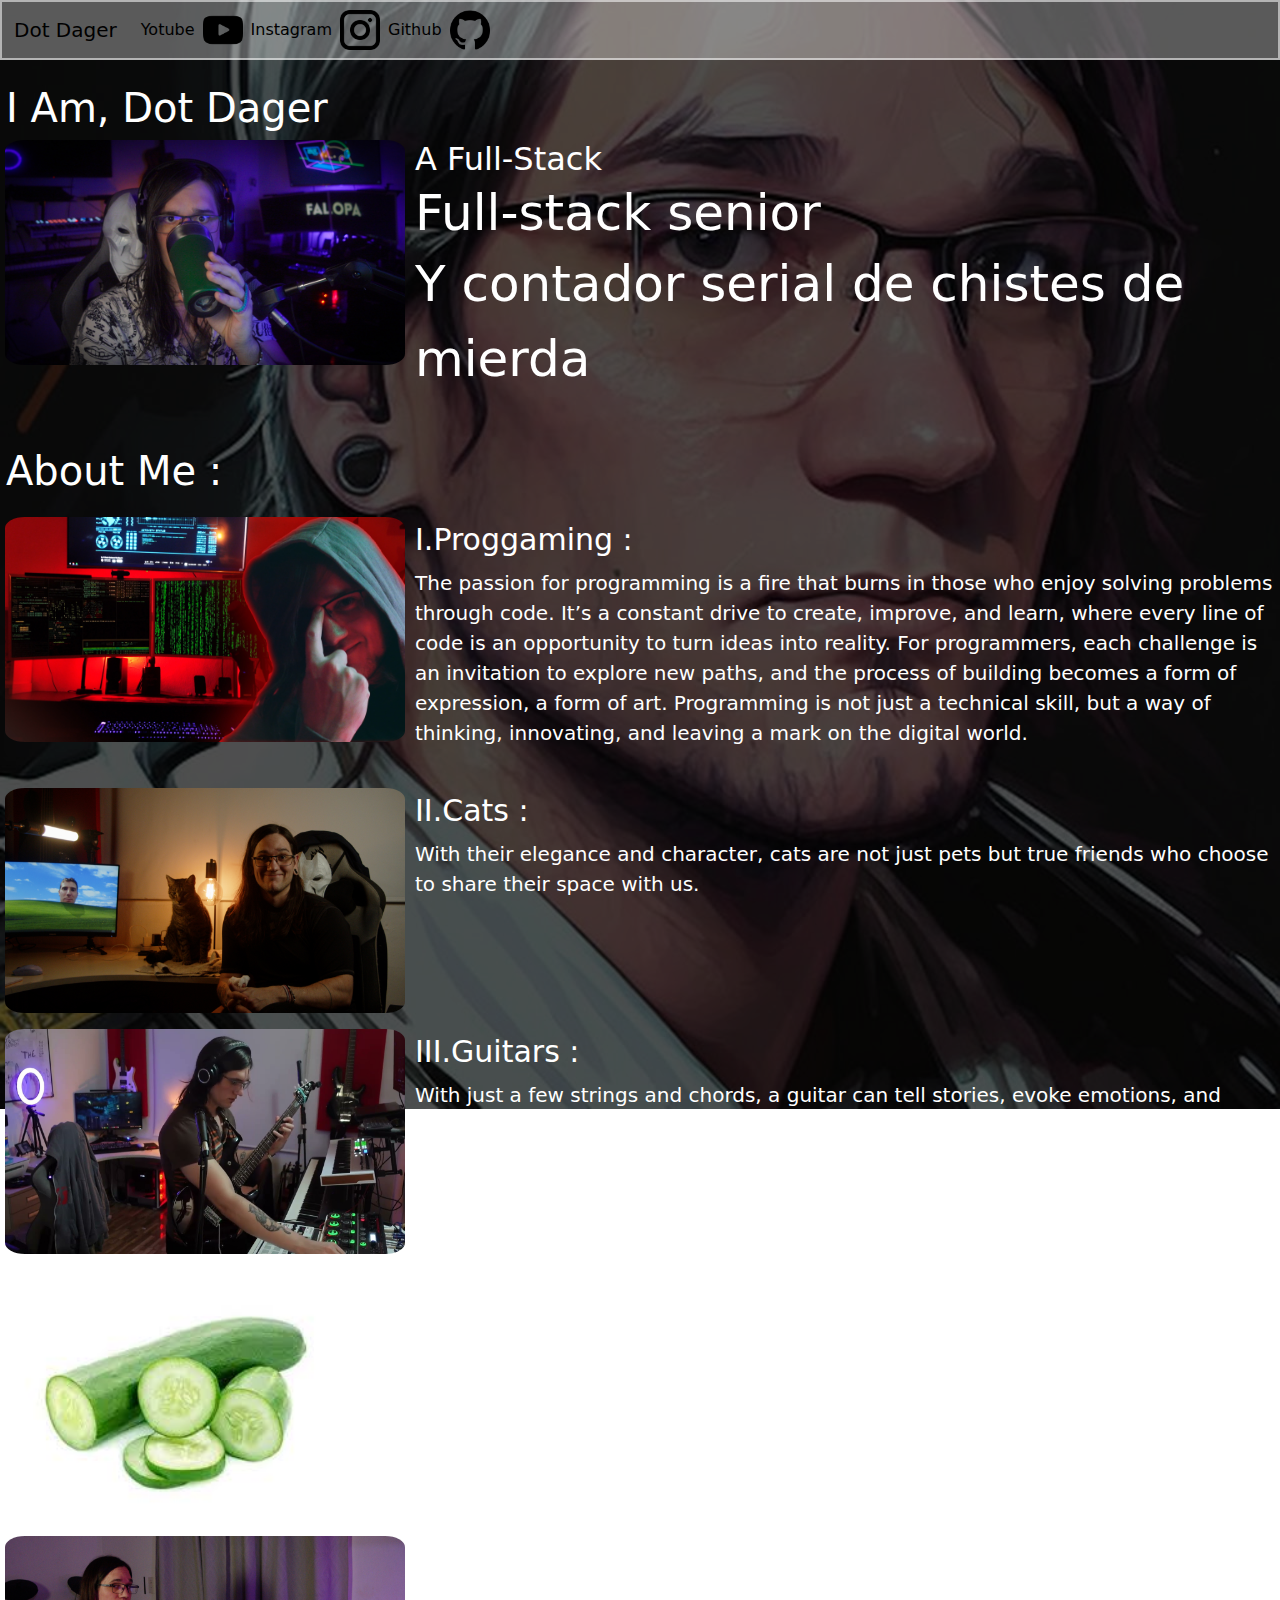
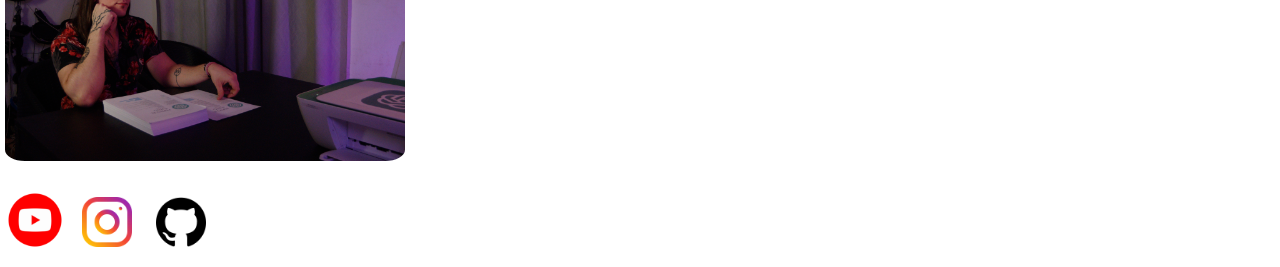
<file: Index.html>
<!DOCTYPE html>
<html lang="en">

<head>
    <title>Dot Dager</title>
    <meta charset="utf-8">
    <meta name="viewport" content="width=device-width, initial-scale=1">
    <link rel="stylesheet" href="style.css">
    <link href="https://cdn.jsdelivr.net/npm/bootstrap@5.3.3/dist/css/bootstrap.min.css" rel="stylesheet">
    <script src="https://cdn.jsdelivr.net/npm/bootstrap@5.3.3/dist/js/bootstrap.bundle.min.js"></script>
</head>

<body class="background">
    <!--Navar-->
    <nav class="navbar navbar-expand-lg"
        style="background-color: #ffffff54; border: solid rgba(255, 255, 255, 0.548) 2px;">
        <div class="container-fluid">
            <a class="navbar-brand" href="#">Dot Dager</a>
            <button class="navbar-toggler" type="button" data-bs-toggle="collapse"
                data-bs-target="#navbarSupportedContent" aria-controls="navbarSupportedContent" aria-expanded="false"
                aria-label="Toggle navigation">
                <span class="navbar-toggler-icon"></span>
            </button>
            <div class="collapse navbar-collapse" id="navbarSupportedContent">
                <ul class="navbar-nav me-auto mb-2 mb-lg-0">
                    <!--Yotube-->
                    <li class="nav-item">
                        <a class="nav-link active" href="https://www.youtube.com/@DotDager" target="_blank">Yotube</a>
                    </li>
                    <li>
                        <a target="_blank" href="https://www.youtube.com/@DotDager"><img src="Img/YT_ico.png"
                                style="height: 40px; width: 40px;" alt="Yotube" /></a>
                    </li>
                    <!--Instagram-->
                    <li class="nav-item">
                        <a class="nav-link active" href="https://www.instagram.com/dager.32/"
                            target="_blank">Instagram</a>
                    </li>
                    <li>
                        <a target="_blank" href="https://www.instagram.com/dager.32/"><img src="Img/Instagram_ico.png"
                                style="height: 40px; width: 40px;" alt="Instagram" /></a>
                    </li>
                    <!--Github-->
                    <li class="nav-item">
                        <a class="nav-link active" href="https://github.com/MarianoVilla" target="_blank">Github</a>
                    </li>
                    <li>
                        <a target="_blank" href="https://github.com/MarianoVilla"><img src="Img/Github_ico.png"
                                style="height: 40px; width: 40px;" alt="Github" /></a>
                    </li>
                </ul>
            </div>
        </div>
    </nav><br>
    <!--About me-->
    <nav>
        <h1 class="text" style="margin-left: 6px;">I Am, Dot Dager</h1>
        <img style="width: 400px;" src="Img/Screenshot 2024-06-22 17-50-49_1732155516222.jpg" alt="Dot Dager"
            class="left">
        <h2 class="text">A Full-Stack</h1>
            <p style="font-size: 50px; margin-top: -10px;" class="text">Full-stack senior</p>
            <p style="font-size: 50px; margin-top: -20px; margin-bottom: 50px;" class="text">Y contador serial de
                chistes de mierda</p>
    </nav>
    <!--Sections-->
    <h1 class="text" style="margin-left: 6px;">About Me :</h1><br>
    <!--Article 1-->
    <nav>
        <img style="width: 400px;" src="Img/Dager/Progamming.jpg" alt="Dot Dager" class="left">
        <p style="font-size: 30px; margin-top: -10px;" class="text">I.Proggaming :</p>
        <p style="font-size: 20px; margin-top: -10px; margin-bottom: 50px;" class="text">The passion for programming is
            a fire that burns in those who enjoy solving problems through code. It’s a constant drive to create,
            improve, and learn, where every line of code is an opportunity to turn ideas into reality. For programmers,
            each challenge is an invitation to explore new paths, and the process of building becomes a form of
            expression, a form of art. Programming is not just a technical skill, but a way of thinking, innovating, and
            leaving a mark on the digital world.</p>
    </nav>
    <!--Article 2-->
    <nav>
        <img style="width: 400px;" src="Img/Dager/Dager_Cat.jpg" alt="Dot Dager" class="left">
        <p style="font-size: 30px; margin-top: -10px;" class="text">II.Cats :</p>
        <p style="font-size: 20px; margin-top: -10px; margin-bottom: 140px;" class="text">With their elegance and
            character, cats are not just pets but true friends who choose to share their space with us.</p>
    </nav>
    <!--Article 3-->
    <nav>
        <img style="width: 400px;" src="Img/Dager/Dager_Music.png" alt="Dot Dager" class="left">
        <p style="font-size: 30px; margin-top: -10px;" class="text">III.Guitars :</p>
        <p style="font-size: 20px; margin-top: -10px; margin-bottom: 145px;" class="text">With just a few strings and
            chords, a guitar can tell stories, evoke emotions, and connect people through the universal power of music.
        </p>
    </nav>
    <!--Article 4-->
    <nav>
        <img style="width: 350px;" src="Img/Dager/image.png" alt="Dot Dager" class="left">
        <p style="font-size: 30px; margin-top: -10px;" class="text">IV.Pickles :</p>
        <p style="font-size: 20px; margin-top: -10px; margin-bottom: 190px;" class="text">The best vegetable.
        </p>
    </nav>
    <!--Article 5-->
    <nav>
        <img style="width: 400px;" src="Img/Dager/Dager_Read.jpg" alt="Dot Dager" class="left">
        <p style="font-size: 30px; margin-top: -10px;" class="text">V.Philosophy :</p>
        <p style="font-size: 20px; margin-top: -10px; margin-bottom: 100px;" class="text">These are not just abstract
            theories, but a tool to question, analyze and improve our way of living and understanding reality.
            Philosophy invites us to think beyond the obvious and explore the ideas that shape our beliefs and
            decisions.
        </p>
    </nav>
    <!--Foooter-->
    <nav class="navbar navbar-expand-lg">
        <ul class="navbar-nav me-auto mb-2 mb-lg-0">
            <li class="nav-item">
                <a target="_blank" href="https://www.youtube.com/@DotDager"><img src="Img/Yt_logo.png"
                        style="height: 70px; width: 70px;" alt="Yotube" /></a>
            </li>
            <li class="nav-item">
                <a target="_blank" href="https://www.instagram.com/dager.32/"><img src="Img/Intagram_Logo.png"
                        style="height: 50px; width: 50px; margin: 12px;" alt="Yotube" /></a>
            </li>
            <li class="nav-item">
                <a target="_blank" href="https://github.com/MarianoVilla"><img src="Img/Github_ico.png"
                        style="height: 50px; width: 50px; margin: 12px;" alt="Yotube" /></a>
            </li>
        </ul>
    </nav>
</body>

</html>
</file>
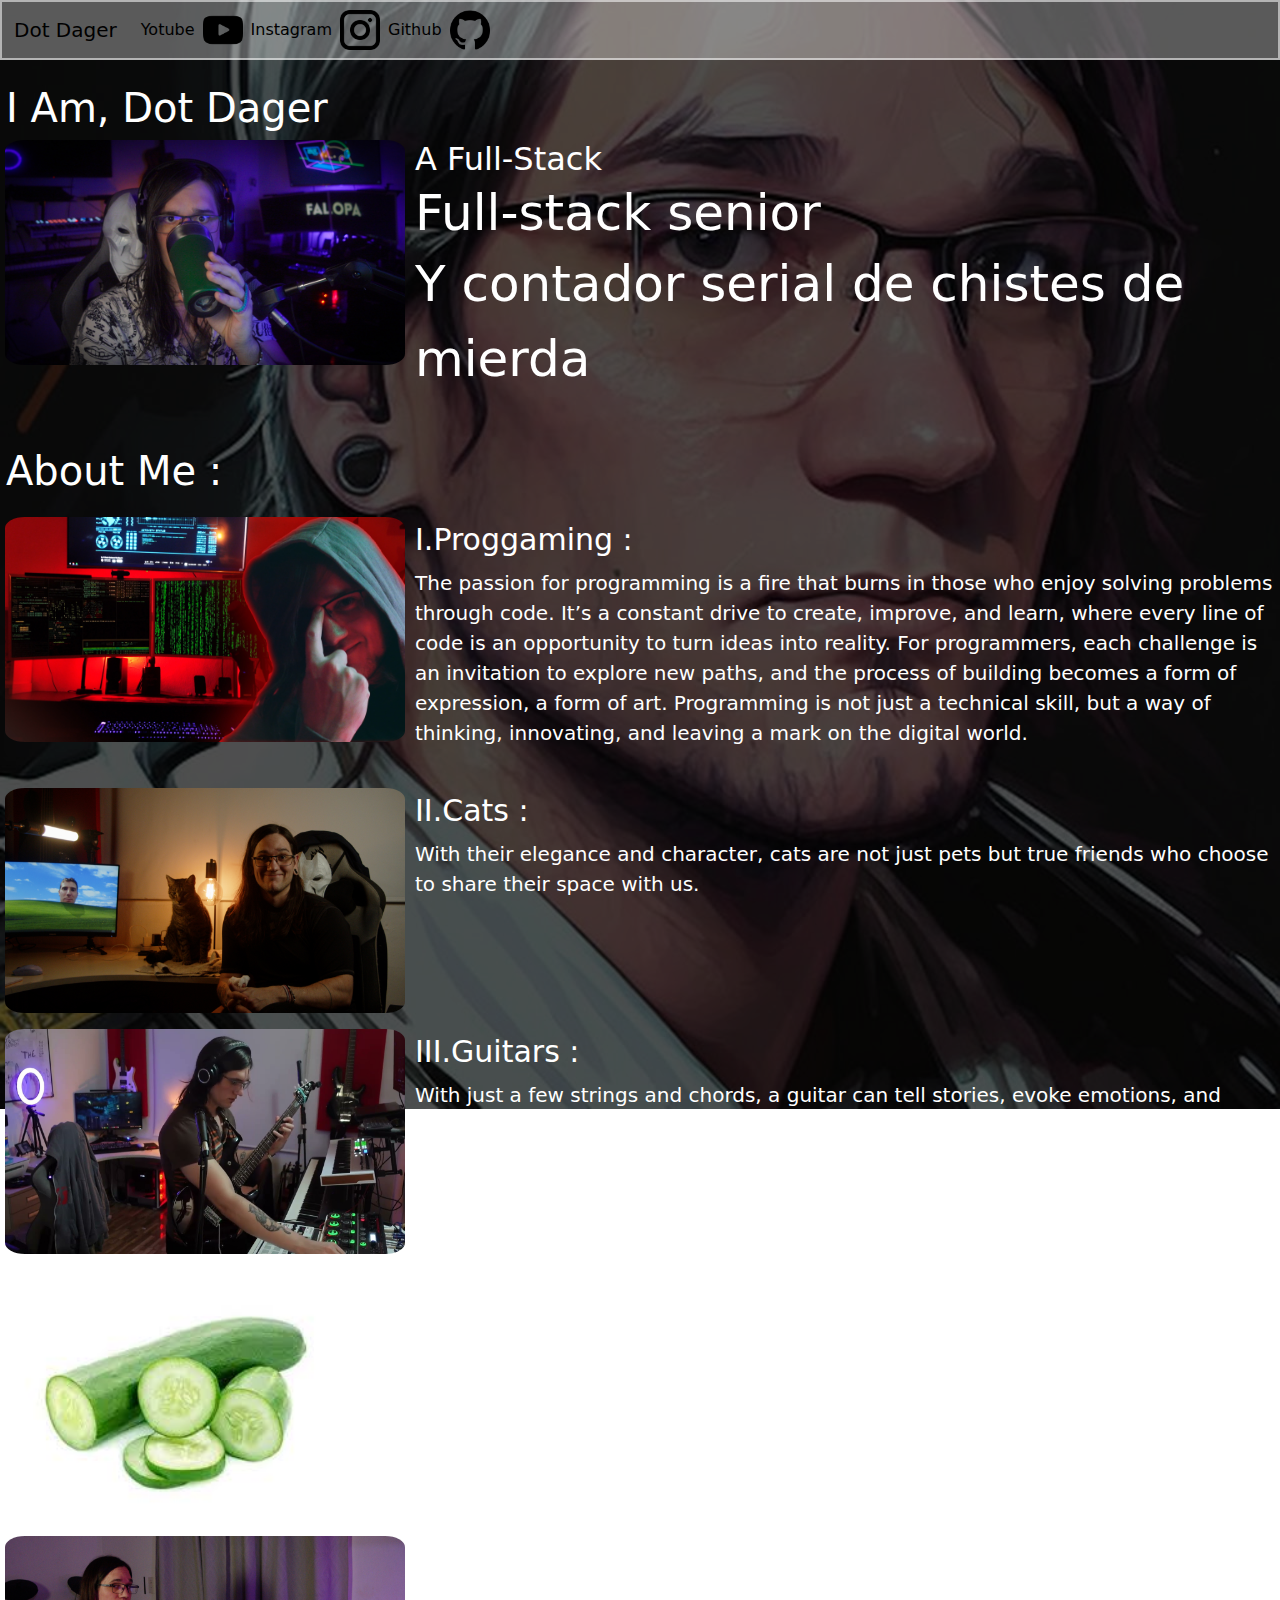
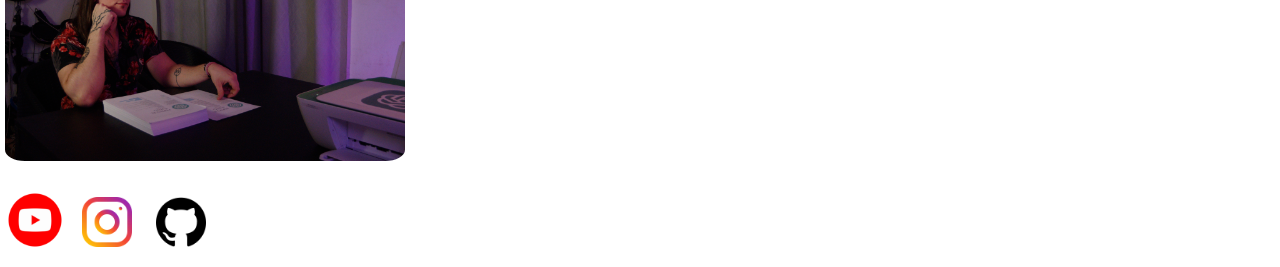
<file: index.html>
<!DOCTYPE html>
<html lang="en">

<head>
    <title>Dot Dager</title>
    <meta charset="utf-8">
    <meta name="viewport" content="width=device-width, initial-scale=1">
    <link rel="stylesheet" href="style.css">
    <link href="https://cdn.jsdelivr.net/npm/bootstrap@5.3.3/dist/css/bootstrap.min.css" rel="stylesheet">
    <script src="https://cdn.jsdelivr.net/npm/bootstrap@5.3.3/dist/js/bootstrap.bundle.min.js"></script>
</head>

<body class="background">
    <!--Navar-->
    <nav class="navbar navbar-expand-lg"
        style="background-color: #ffffff54; border: solid rgba(255, 255, 255, 0.548) 2px;">
        <div class="container-fluid">
            <a class="navbar-brand" href="#">Dot Dager</a>
            <button class="navbar-toggler" type="button" data-bs-toggle="collapse"
                data-bs-target="#navbarSupportedContent" aria-controls="navbarSupportedContent" aria-expanded="false"
                aria-label="Toggle navigation">
                <span class="navbar-toggler-icon"></span>
            </button>
            <div class="collapse navbar-collapse" id="navbarSupportedContent">
                <ul class="navbar-nav me-auto mb-2 mb-lg-0">
                    <!--Yotube-->
                    <li class="nav-item">
                        <a class="nav-link active" href="https://www.youtube.com/@DotDager" target="_blank">Yotube</a>
                    </li>
                    <li>
                        <a target="_blank" href="https://www.youtube.com/@DotDager"><img src="Img/YT_ico.png"
                                style="height: 40px; width: 40px;" alt="Yotube" /></a>
                    </li>
                    <!--Instagram-->
                    <li class="nav-item">
                        <a class="nav-link active" href="https://www.instagram.com/dager.32/"
                            target="_blank">Instagram</a>
                    </li>
                    <li>
                        <a target="_blank" href="https://www.instagram.com/dager.32/"><img src="Img/Instagram_ico.png"
                                style="height: 40px; width: 40px;" alt="Instagram" /></a>
                    </li>
                    <!--Github-->
                    <li class="nav-item">
                        <a class="nav-link active" href="https://github.com/MarianoVilla" target="_blank">Github</a>
                    </li>
                    <li>
                        <a target="_blank" href="https://github.com/MarianoVilla"><img src="Img/Github_ico.png"
                                style="height: 40px; width: 40px;" alt="Github" /></a>
                    </li>
                </ul>
            </div>
        </div>
    </nav><br>
    <!--About me-->
    <nav>
        <h1 class="text" style="margin-left: 6px;">I Am, Dot Dager</h1>
        <img style="width: 400px;" src="Img/Screenshot 2024-06-22 17-50-49_1732155516222.jpg" alt="Dot Dager"
            class="left">
        <h2 class="text">A Full-Stack</h1>
            <p style="font-size: 50px; margin-top: -10px;" class="text">Full-stack senior</p>
            <p style="font-size: 50px; margin-top: -20px; margin-bottom: 50px;" class="text">Y contador serial de
                chistes de mierda</p>
    </nav>
    <!--Sections-->
    <h1 class="text" style="margin-left: 6px;">About Me :</h1><br>
    <!--Article 1-->
    <nav>
        <img style="width: 400px;" src="Img/Dager/Progamming.jpg" alt="Dot Dager" class="left">
        <p style="font-size: 30px; margin-top: -10px;" class="text">I.Proggaming :</p>
        <p style="font-size: 20px; margin-top: -10px; margin-bottom: 50px;" class="text">The passion for programming is
            a fire that burns in those who enjoy solving problems through code. It’s a constant drive to create,
            improve, and learn, where every line of code is an opportunity to turn ideas into reality. For programmers,
            each challenge is an invitation to explore new paths, and the process of building becomes a form of
            expression, a form of art. Programming is not just a technical skill, but a way of thinking, innovating, and
            leaving a mark on the digital world.</p>
    </nav>
    <!--Article 2-->
    <nav>
        <img style="width: 400px;" src="Img/Dager/Dager_Cat.jpg" alt="Dot Dager" class="left">
        <p style="font-size: 30px; margin-top: -10px;" class="text">II.Cats :</p>
        <p style="font-size: 20px; margin-top: -10px; margin-bottom: 140px;" class="text">With their elegance and
            character, cats are not just pets but true friends who choose to share their space with us.</p>
    </nav>
    <!--Article 3-->
    <nav>
        <img style="width: 400px;" src="Img/Dager/Dager_Music.png" alt="Dot Dager" class="left">
        <p style="font-size: 30px; margin-top: -10px;" class="text">III.Guitars :</p>
        <p style="font-size: 20px; margin-top: -10px; margin-bottom: 145px;" class="text">With just a few strings and
            chords, a guitar can tell stories, evoke emotions, and connect people through the universal power of music.
        </p>
    </nav>
    <!--Article 4-->
    <nav>
        <img style="width: 350px;" src="Img/Dager/image.png" alt="Dot Dager" class="left">
        <p style="font-size: 30px; margin-top: -10px;" class="text">IV.Pickles :</p>
        <p style="font-size: 20px; margin-top: -10px; margin-bottom: 190px;" class="text">The best vegetable.
        </p>
    </nav>
    <!--Article 5-->
    <nav>
        <img style="width: 400px;" src="Img/Dager/Dager_Read.jpg" alt="Dot Dager" class="left">
        <p style="font-size: 30px; margin-top: -10px;" class="text">V.Philosophy :</p>
        <p style="font-size: 20px; margin-top: -10px; margin-bottom: 100px;" class="text">These are not just abstract
            theories, but a tool to question, analyze and improve our way of living and understanding reality.
            Philosophy invites us to think beyond the obvious and explore the ideas that shape our beliefs and
            decisions.
        </p>
    </nav>
    <!--Foooter-->
    <nav class="navbar navbar-expand-lg">
        <ul class="navbar-nav me-auto mb-2 mb-lg-0">
            <li class="nav-item">
                <a target="_blank" href="https://www.youtube.com/@DotDager"><img src="Img/Yt_logo.png"
                        style="height: 70px; width: 70px;" alt="Yotube" /></a>
            </li>
            <li class="nav-item">
                <a target="_blank" href="https://www.instagram.com/dager.32/"><img src="Img/Intagram_Logo.png"
                        style="height: 50px; width: 50px; margin: 12px;" alt="Yotube" /></a>
            </li>
            <li class="nav-item">
                <a target="_blank" href="https://github.com/MarianoVilla"><img src="Img/Github_ico.png"
                        style="height: 50px; width: 50px; margin: 12px;" alt="Yotube" /></a>
            </li>
        </ul>
    </nav>
</body>

</html>
</file>
<file: style.css>
.left {
    float: left;
    margin-right: 10px;
    margin-left: 5px;
    border-radius: 5%;
}

.right {
    float: right;
    margin-right: 10px;
    margin-left: 5px;
    border-radius: 5%;
}

.text {
    size: 0px;
    color: white;
}

.background {
    background-image: url(Img/Dot_dager_profile.png);
    background-repeat: no-repeat;
    background-attachment: fixed;
    background-size: cover;
    background-position: 5% 45%;
}
</file>
